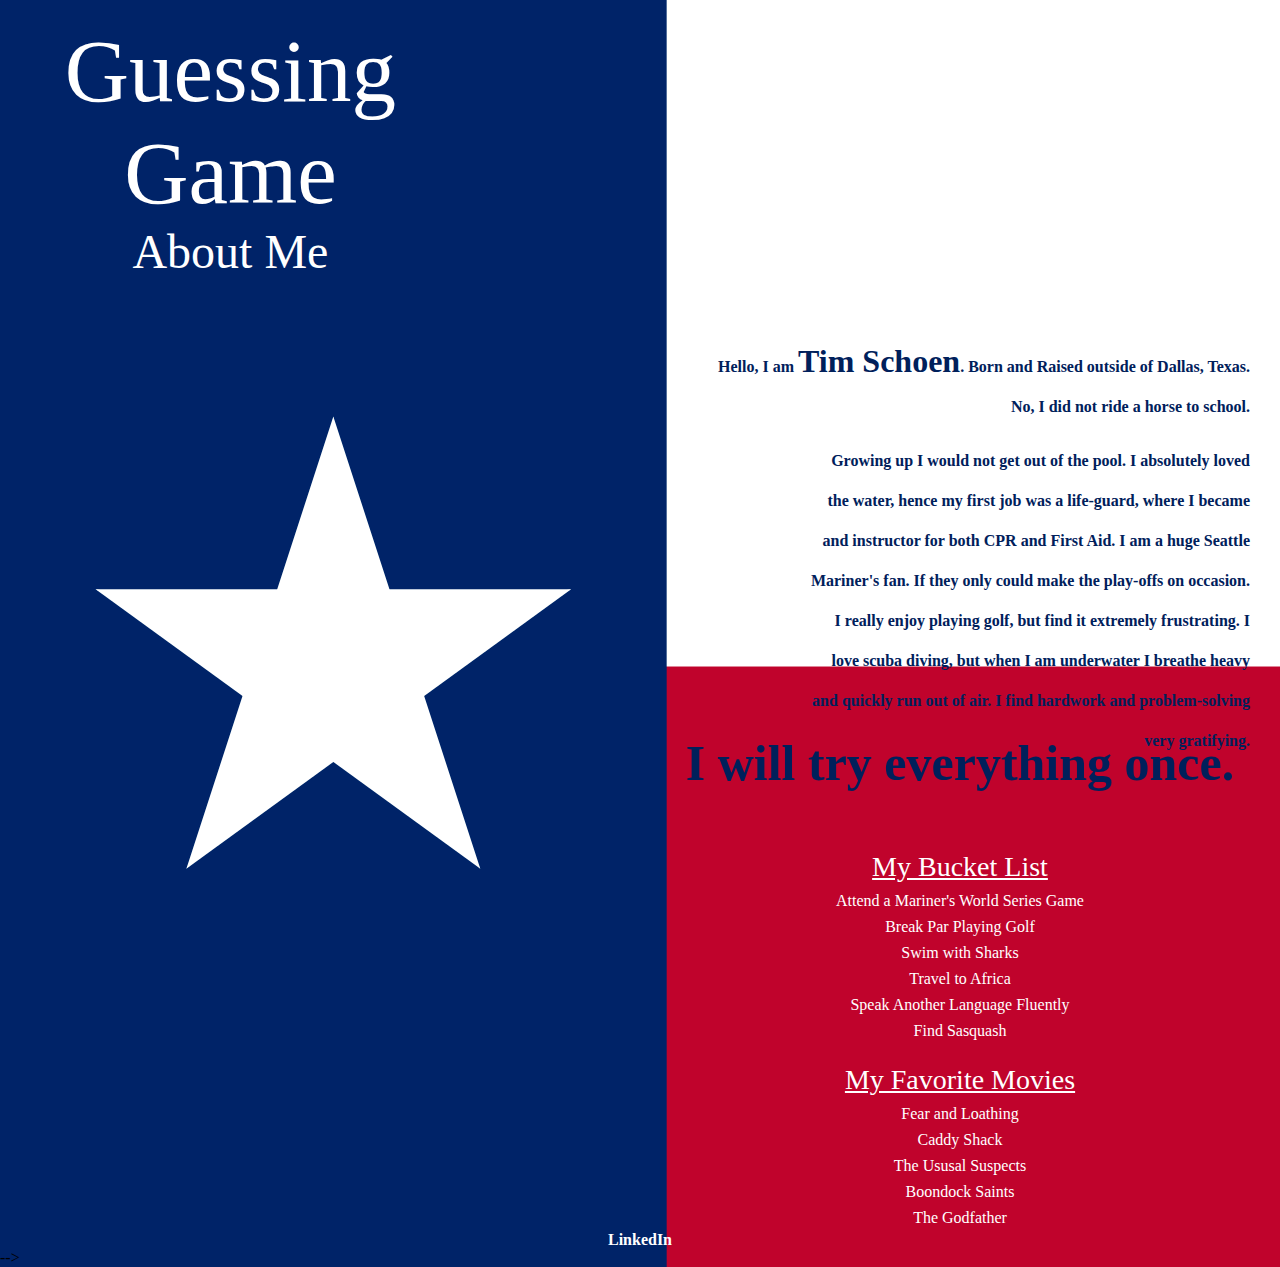
<file: index.html>
<!DOCTYPE html>
<html>
  <head>
 
    <title>Day 2 Lab</title>
    <link rel="stylesheet" href="css/reset.css">
    <link rel="stylesheet" href="css/styles.css">
    <!-- Global site tag (gtag.js) - Google Analytics -->
    <script async src="https://www.googletagmanager.com/gtag/js?id=UA-131793587-1"></script>
    <script>
  window.dataLayer = window.dataLayer || [];
  function gtag(){dataLayer.push(arguments);}
  gtag('js', new Date());

  gtag('config', 'UA-131793587-1');
    </script>
    <!-- Google Tag Manager -->
<script>(function(w,d,s,l,i){w[l]=w[l]||[];w[l].push({'gtm.start':
    new Date().getTime(),event:'gtm.js'});var f=d.getElementsByTagName(s)[0],
    j=d.createElement(s),dl=l!='dataLayer'?'&l='+l:'';j.async=true;j.src=
    'https://www.googletagmanager.com/gtm.js?id='+i+dl;f.parentNode.insertBefore(j,f);
    })(window,document,'script','dataLayer','GTM-KTGJQVT');</script>
    <!-- End Google Tag Manager -->
  </head>
  <body>
    <!-- Google Tag Manager (noscript) -->
<noscript><iframe src="https://www.googletagmanager.com/ns.html?id=GTM-KTGJQVT"
  height="0" width="0" style="display:none;visibility:hidden"></iframe></noscript>
  <!-- End Google Tag Manager (noscript) -->
    <header>
      <h1>Guessing Game</h1>
      <h2><a id="ad">About Me</a></h2>
    </header>
    <sect>

      <div id="nav">
        <ul>
          <li><a href="https://www.google.com"></a>google</li>
          <li>page2</li>
        </ul>
      </div>
      <p id="hello"> Hello, I am <strong id="name">Tim Schoen</strong>.  Born and Raised outside of Dallas, Texas. <br> No, I did not ride a horse to school.</p>

      <p id="fun-stuff">Growing up I would not get out of the pool.  I absolutely loved the water, hence my first job was a life-guard, where I became and instructor for both CPR and First Aid. I am a huge Seattle Mariner's fan. If they only could make the play-offs on occasion.  I really enjoy playing golf, but find it extremely frustrating. I love scuba diving,  but when I am underwater I breathe heavy and quickly run out of air. I find hardwork and problem-solving very gratifying.
      </p>
    </sect>
    <p id="other-stuff">I will try everything once.</p>
  
<!--Un Orderd List ..  My Bucket List  -->
<h3 id= "bucket-list">My Bucket List</h3>
<ul>
  <li>Attend a Mariner's World Series Game </li>
  <li><a href="https://schoentr.github.io/about-me/page1.html" onclick="dataLayer.push({'event':'GTMevent','eventCategory':'social','eventAction':'click','eventLabel':'facebook=3'})">Break Par Playing Golf</a></li>



  <li><a href="https://schoentr.github.io/about-me/index.html"
    onclick="dataLayer.push({'event':'GTMevent','eventCategory':'social','eventAction':'click','eventLabel':'facebook=4'})">Swim with Sharks</a></li>
  <li>Travel to Africa</li>
  <li>Speak Another Language Fluently</li>
  <li>Find Sasquash</li>
</ul>
<!-- Ordered List ..Favorite Movies -->
    <h3 id="movie-list">My Favorite Movies</h3>
    <ol  >
      <li>Fear and Loathing </li>
      <li>Caddy Shack</li>
      <li>The Ususal Suspects</li>
      <li>Boondock Saints</li>
      <li>The Godfather</li>
    </ol> 

    <!-- <script src="js/app.js"></script>  -->
  <footer><a href="https://www.linkedin.com/in/schoentr/"> LinkedIn</a></footer> -->
  <script>
    var x = Math.floor((Math.random() * 10) + 1);
    var elAd = document.getElementById('ad');
    var linkstr = "https://www.seattleindian.com/seattle/businessdetail.asp?id="+x;
    elAd.setAttribute("href", linkstr);
    </script>
  </body>
</html>
</file>
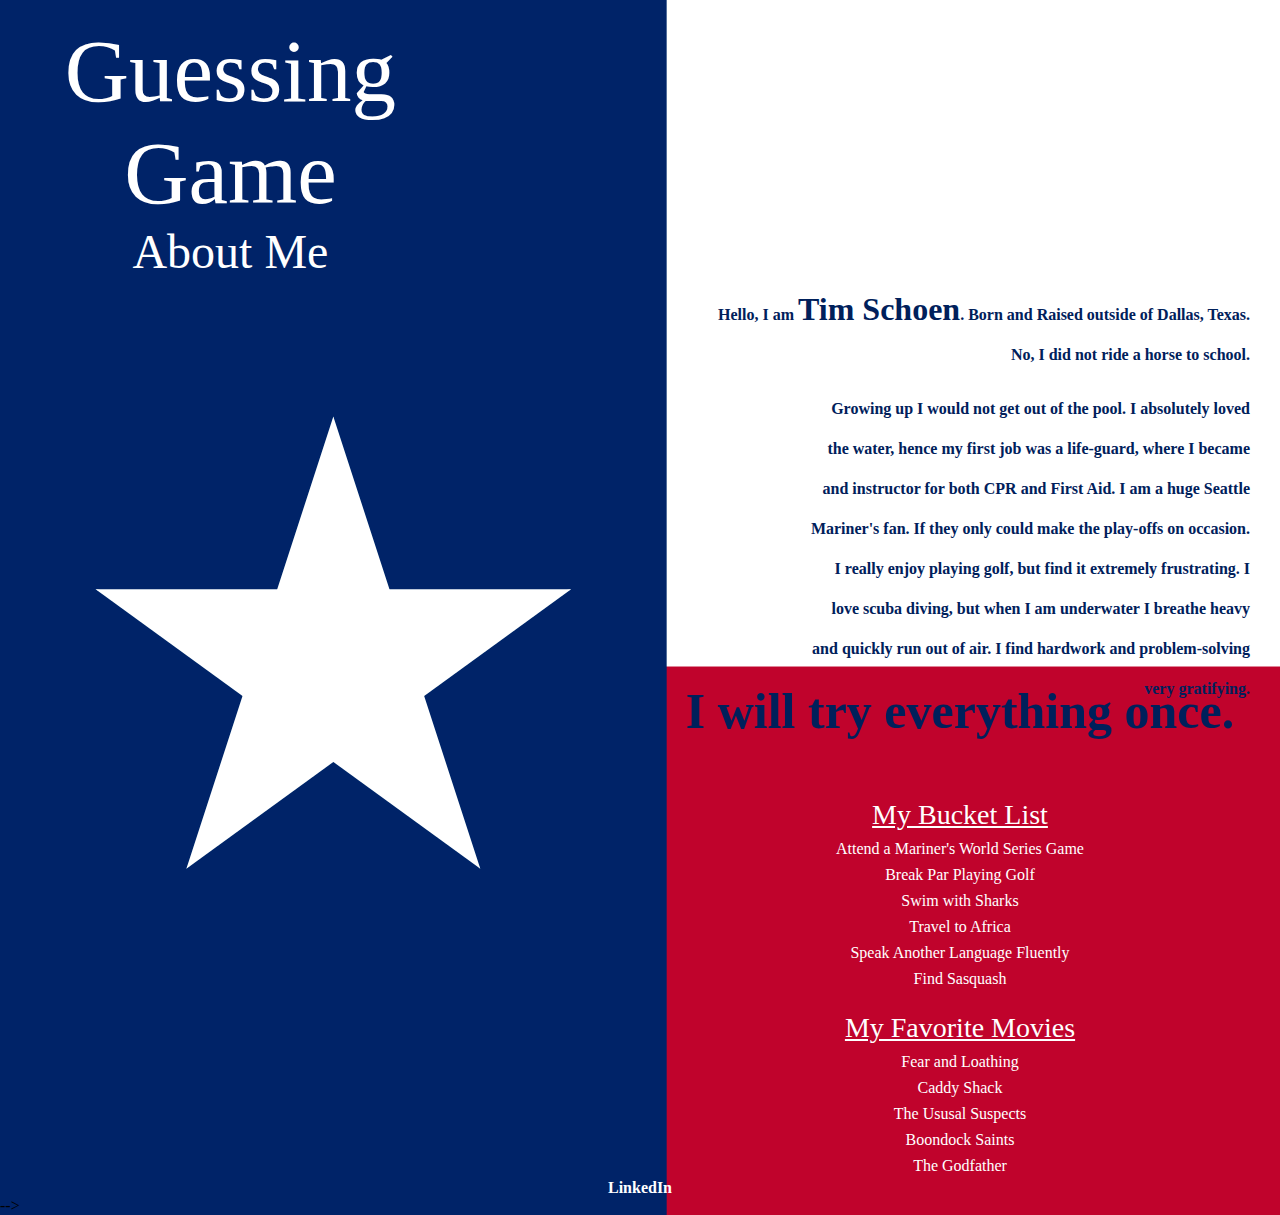
<file: page1.html>
<!DOCTYPE html>

<html>
  <head>
      
    <title>TEST</title>
    <link rel="stylesheet" href="css/reset.css">
    <link rel="stylesheet" href="css/styles.css">
    <!-- Global site tag (gtag.js) - Google Analytics -->
    <script async src="https://www.googletagmanager.com/gtag/js?id=UA-131793587-1"></script>
    <script>
  window.dataLayer = window.dataLayer || [];
  function gtag(){dataLayer.push(arguments);}
  gtag('js', new Date());

  gtag('config', 'UA-131793587-1');
    </script>
    <!-- Google Tag Manager -->
<script>(function(w,d,s,l,i){w[l]=w[l]||[];w[l].push({'gtm.start':
        new Date().getTime(),event:'gtm.js'});var f=d.getElementsByTagName(s)[0],
        j=d.createElement(s),dl=l!='dataLayer'?'&l='+l:'';j.async=true;j.src=
        'https://www.googletagmanager.com/gtm.js?id='+i+dl;f.parentNode.insertBefore(j,f);
        })(window,document,'script','dataLayer','GTM-KTGJQVT');</script>
        <!-- End Google Tag Manager -->
  </head>
  <body>
      <!-- Google Tag Manager (noscript) -->
<noscript><iframe src="https://www.googletagmanager.com/ns.html?id=GTM-KTGJQVT"
    height="0" width="0" style="display:none;visibility:hidden"></iframe></noscript>
    <!-- End Google Tag Manager (noscript) -->
    <header>
      <h1>Guessing Game</h1>
      <h2><a id="ad">About Me</a></h2>
    </header>
    <sect>

   
      <p id="hello"> Hello, I am <strong id="name">Tim Schoen</strong>.  Born and Raised outside of Dallas, Texas. <br> No, I did not ride a horse to school.</p>
     
      <p id="fun-stuff">Growing up I would not get out of the pool.  I absolutely loved the water, hence my first job was a life-guard, where I became and instructor for both CPR and First Aid. I am a huge Seattle Mariner's fan. If they only could make the play-offs on occasion.  I really enjoy playing golf, but find it extremely frustrating. I love scuba diving,  but when I am underwater I breathe heavy and quickly run out of air. I find hardwork and problem-solving very gratifying.
      </p>
    </sect>
    <p id="other-stuff">I will try everything once.</p>
  
<!--Un Orderd List ..  My Bucket List  -->
<h3 id= "bucket-list">My Bucket List</h3>
<ul>
  <li>Attend a Mariner's World Series Game </li>
  <li><a id= "page1" href="https://schoentr.github.io/about-me/page1.html"onclick="dataLayer.push({'event':'GTMevent','eventCategory':'social','eventAction':'click','eventLabel':'facebook1'})" >Break Par Playing Golf</a></li>
  <li><a id="index" onclick="{dataLayer.push({'event':'GTMevent','eventCategory':'social','eventAction':'click','eventLabel':'facebook2'});console.log('datasent')}" href="https://schoentr.github.io/about-me/index.html">Swim with Sharks</a></li>
  <li>Travel to Africa</li>
  <li>Speak Another Language Fluently</li>
  <li>Find Sasquash</li>
</ul>
    <!-- Ordered List ..Favorite Movies -->
    <h3 id="movie-list">My Favorite Movies</h3>
    <ol  >
      <li>Fear and Loathing </li>
      <li>Caddy Shack</li>
      <li>The Ususal Suspects</li>
      <li>Boondock Saints</li>
      <li>The Godfather</li>
    </ol> 
  <script>
        var x = Math.floor((Math.random() * 10) + 1);
        var elAd = document.getElementById('ad');
        var linkstr = "https://www.seattleindian.com/seattle/businessdetail.asp?id="+x;
        elAd.setAttribute("href", linkstr);
        </script>

    <!-- <script src="js/app.js"></script>  -->
  <footer><a href="https://www.linkedin.com/in/schoentr/"> LinkedIn</a></footer> -->

  </body>
</html>
</file>
<file: css/styles.css>
/* *{
border: 4px solid yellow;
} */
body {
  display:inline-block;
  font-style:times;
  background-size: auto ;
  background-repeat: no-repeat;
  background-image: url("../images/flag.png");
  background-color:  #888888;
  color: black;
}


h1,h2{
  display: block;
  color:White;
  padding-right:64% 
}

h1 { 
  padding-top: 20px;
  font-size: 89px;
  text-align: center;
}

h2{
  display:block;
  font-size: 48px;
  text-align:center;
}

#fun-stuff{ 
  display:block;
  text-align: right;
  height: 250px;
  font-weight: 800;
  line-height:40px;
  font-size:28;
  padding-left: 63%;
  padding-right:30px;
  color: #00205B;

}
#hello{
  padding-top: 10px;
  padding-right: 30px;
  display:block;
  text-align: right;
  height: 100px;
  font-weight: 800;
  line-height:40px;
  font-size:28;
  color:#00205B;
  
}
#other-stuff{
  display:block;
  padding-top:70px;
  padding-left: 50%;
  padding-bottom:20px;
  text-align: center;
  height: 50px;
  font-weight: 800;
  line-height:4px;
  font-size:50px;
  color: #00205B;
}

h3 {
  padding-top:20px;
  padding-bottom: 5px;
  color: white;
  text-decoration: underline;
  font-size:28px;
  padding-left: 50%;
  text-align: center;
}

li {
display:block;
color: white;
font-size:16px;
line-height: 26px;
padding-left: 50%;
text-align: center;
}

ul ol{
  display:block;

}

#name{
  font-size: 32px;
}
a{
   color:white;
   text-decoration: none;

}  
footer{
  font-weight: 800;
  text-align:center;
}
</file>
